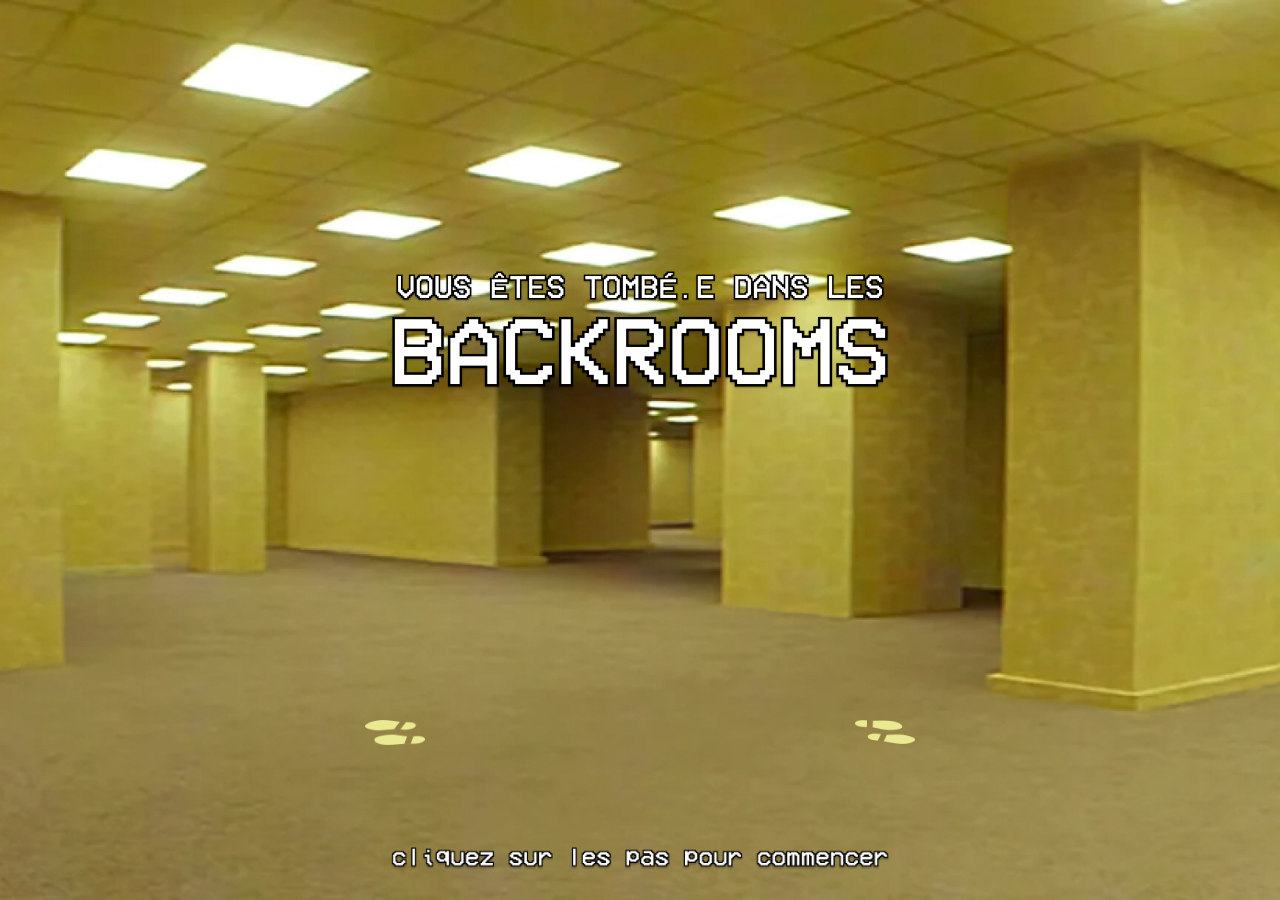
<file: index.html>
<!DOCTYPE html>
<html lang="fr">

<head>
    <meta charset="UTF-8">
    <meta name="viewport" content="width=device-width, initial-scale=1.0">
    <link rel="stylesheet" href="./style.css">
    <title>BACKROOMS - Home</title>
</head>

<body class="body_home">

    <nav class="nav_home">
        <div class="pas-container">
            <a href="backroom1.html"><img class="home_step_left" src="./icones/stepleft.png" alt="Traces de pas vers la gauche"/></a>
            <a href="backroom2.html"><img class="home_step_right" src="./icones/stepright.png" alt="Traces de pas vers la droite"/></a>
        </div>
    </nav>

    <div class="textes_home">
        <div class="home_title_wrapper">
            <img src="./images/titre_accueil.png" alt="Titre Vous êtes tombé.e dans les backrooms"/>
        </div>

        <div class="home_subtxt_wrapper">
            <img src="./images/cliquez_sur.png" alt="Sous-titre Cliquez sur les pas pour commencer"/>
        </div>
    </div>


</body>
</html>
</file>
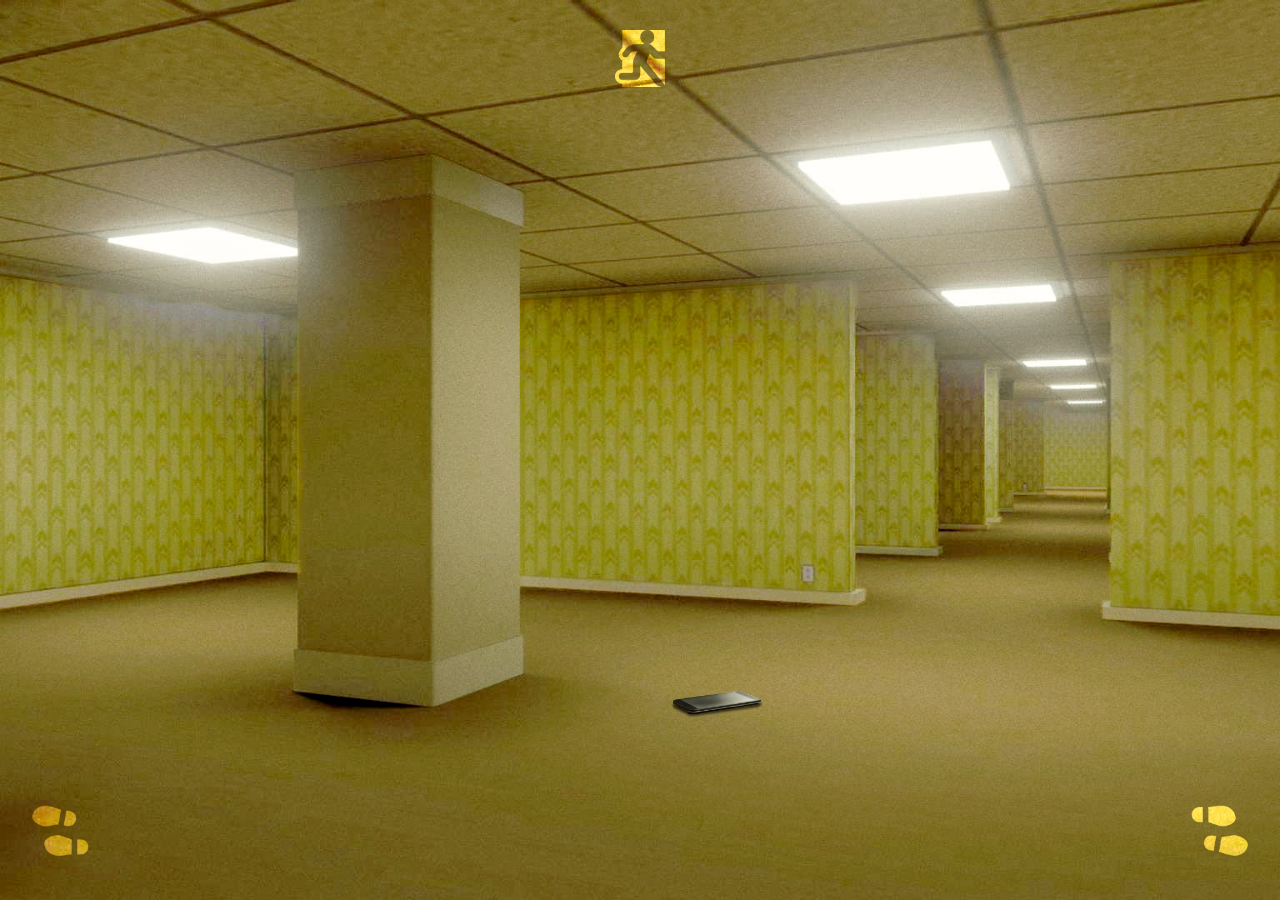
<file: backroom1.html>
<!DOCTYPE html>
<html lang="fr">
<head>
    <meta charset="UTF-8">
    <meta name="viewport" content="width=device-width, initial-scale=1.0">
    <link rel="stylesheet" href="./style.css">
    <title>BACKROOMS - Room 1</title>
</head>
<body class="body_room1">
    <nav class="navbar">
        <div class="surface_nav">
            <a href="surface.html"><img class="nav_up" src="./icones/door.png" alt="Porte menant vers le haut"/></a>
        </div>

        <div class="backroom_nav">
            <a href="backroom2.html"><img class="nav_step_left" src="./icones/step.png" alt="Traces de pas vers la gauche"/></a>
            <a href="backroom2.html"><img class="nav_step_right" src="./icones/step.png" alt="Traces de pas vers la droite"/></a>
        </div>
    </nav>

    <div class="phone_container item">
        <a href="#" class="phone" id="phoneLink"><img src="./images/phone.png" alt="Un téléphone rayé, posé au sol"></a>
    </div>

    <div id="phoneOverlay" class="overlay">
        <div class="overlay-content">
            <span id="closePhoneOverlay" class="close-btn close-overlay"><img src="./icones/back.png" alt="Bouton retour"></span>
            
            <div class="overlay-item-image">
                <img src="./images/phone_detail.png" alt="Un téléphone rayé">
            </div>

            <div class="overlay-text">
                <div class="overlay-text-container">
                    <h2>Un smartphone rayé</h2>
                    <p>La batterie est presque vide.<br><br>
                        Lorsque vous l’allumez,<br>pas de mot de passe.<br><br>
                        Vous tombez directement<br>sur une vidéo.
                    </p>
                    <button id="openVideoButton" class="video-btn">VOUS LANCEZ LA VIDÉO</button>
                </div>
            </div>
        </div>
    </div>

    <div id="asideOverlay">
        <button id="closeAsideOverlay" class="close-btn"><img src="./icones/back_white.png"></button>
        <div class="aside-content-container">
            <div class="aside-content">
                <a href="https://youtu.be/ZIFhglHn3W0?si=tGZBejUB8Y2C103r" target="_blank">
                    <div class="additional-resources tag-video">
                        <div class="resources-image-wrapper"><img src="./icones/video.png"></div>
                        <p>[Kane Pixels] Backrooms vidéo informative</p>
                    </div>
                </a>

                <a href="https://www.reddit.com/r/BackroomsTheory/comments/16a0o57/why_do_people_want_to_go_to_the_backrooms/?rdt=63003" target="_blank">
                    <div class="additional-resources tag-post">
                        <div class="resources-image-wrapper"><img src="./icones/post.png"></div>
                        <p>[Reddit] Pourquoi aller dans les Backrooms ?</p>
                    </div>
                </a>

                <a href="https://backrooms.fandom.com/wiki/Basics_of_the_Backrooms:_A_Guide" target="_blank">
                    <div class="additional-resources tag-website">
                        <div class="resources-image-wrapper"><img src="./icones/website.png"></div>
                        <p>[Wiki] Comment se rendre dans les Backrooms</p>
                    </div>
                </a>

                <a href="https://www.reddit.com/r/BackroomsTheory/comments/16a0o57/why_do_people_want_to_go_to_the_backrooms/?rdt=63003" target="_blank">
                    <div class="additional-resources tag-video">
                        <div class="resources-image-wrapper"><img src="./icones/video.png"></div>
                        <p>Kane Pixels - Backrooms vidéo informative</p>
                    </div>
                </a>
            </div>
        </div>
    </div>
    
    <div id="asideTab"><img src="./icones/arrow.png"></div>

    <div id="videoModal" class="video-overlay" style="display: none;">
        <span id="closeVideoModal" class="close-btn"><img src="./icones/back.png" alt="Bouton retour"></span>
        <div class="video-overlay-content">
            <video id="videoElement" controls>
                <source src="./videos/test.mp4" type="video/mp4">
                Your browser does not support the video tag.
            </video>
        </div>
    </div>

    <script src="script.js"></script>
</body>
</html>
</file>
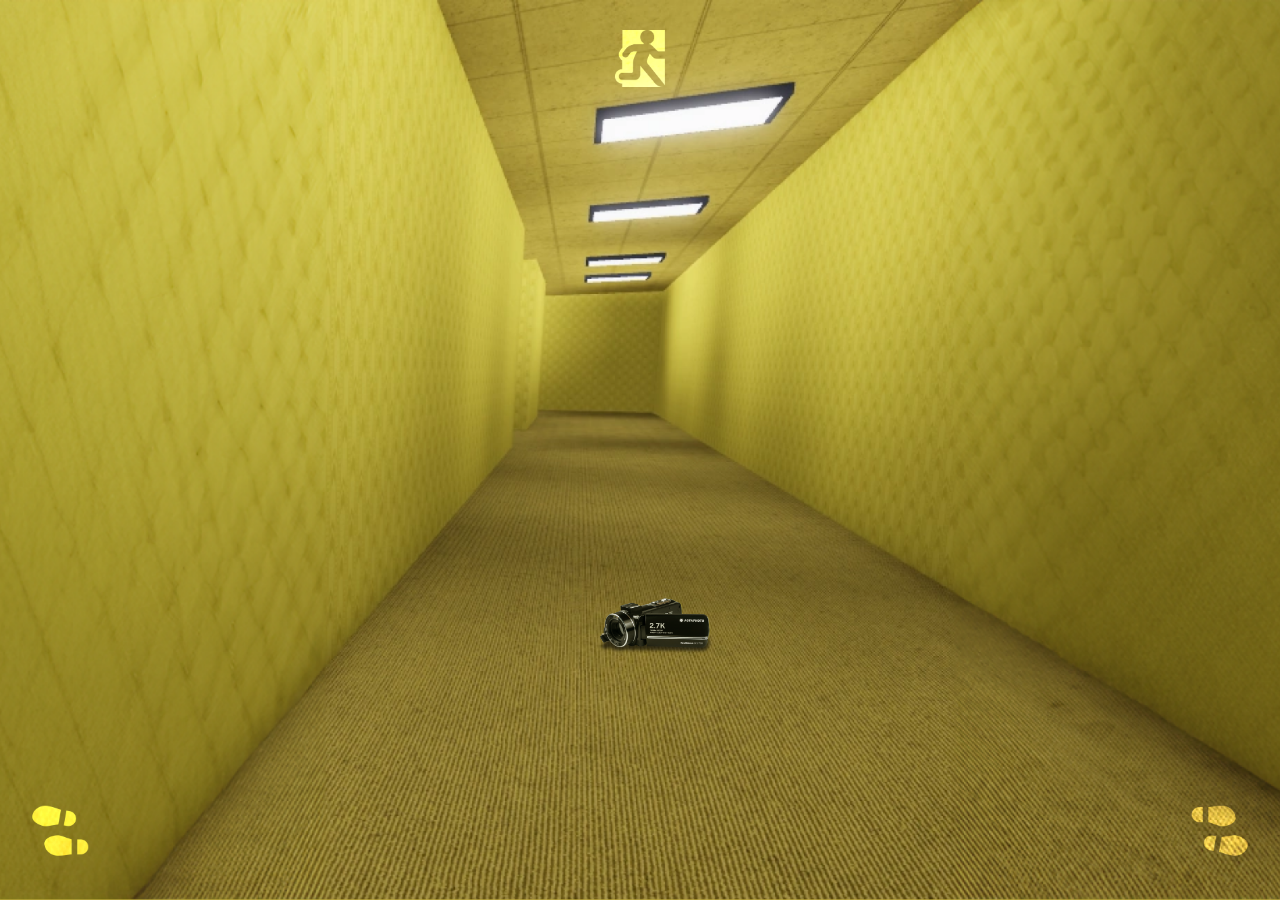
<file: backroom2.html>
<!DOCTYPE html>
<html lang="fr">
<head>
    <meta charset="UTF-8">
    <meta name="viewport" content="width=device-width, initial-scale=1.0">
    <link rel="stylesheet" href="./style.css">
    <title>BACKROOMS - Room 2</title>
</head>
<body class="body_room2">
    <nav class="navbar">
        <div class="surface_nav">
            <a href="surface.html"><img class="nav_up" src="./icones/door.png" alt="Porte menant vers le haut"/></a>
        </div>

        <div class="backroom_nav">
            <a href="backroom1.html"><img class="nav_step_left" src="./icones/step.png" alt="Traces de pas vers la gauche"/></a>
            <a href="backroom1.html"><img class="nav_step_right" src="./icones/step.png" alt="Traces de pas vers la droite"/></a>
        </div>
    </nav>

    <div class="camera_container item">
        <a href="#" class="camera" id="cameraLink"><img src="./images/camera.png" alt="Un camescope abîmé, posé au sol"></a>
    </div>

    <div id="cameraOverlay" class="overlay">
        <div class="overlay-content">
            <span id="closeCameraOverlay" class="close-btn close-overlay"><img src="./icones/back.png" alt="Bouton retour"></span>
            
            <div class="camera-detail overlay-item-image">
                <img src="./images/camera_detail.png" alt="Un téléphone rayé">
            </div>

            <div class="overlay-text">
                <div class="overlay-text-container">
                    <h2>Un vieux caméscope</h2>
                    <p>L’objectif est cassé, mais l’écran fonctionne encore.<br><br>
                        La carte SD est pleine.<br><br>
                        Vous tombez directement<br>sur une vidéo.
                    </p>
                    <button id="openVideoButton" class="video-btn">VOUS LANCEZ LA VIDÉO</button>
                </div>
            </div>
        </div>
    </div>

    <div id="asideOverlay">
        <button id="closeAsideOverlay" class="close-btn"><img src="./icones/back_white.png"></button>
        <div class="aside-content-container">
            <div class="aside-content">
                <a href="https://youtu.be/ZIFhglHn3W0?si=tGZBejUB8Y2C103r" target="_blank">
                    <div class="additional-resources tag-video">
                        <div class="resources-image-wrapper"><img src="./icones/video.png"></div>
                        <p>[Kane Pixels] Backrooms vidéo informative</p>
                    </div>
                </a>

                <a href="https://www.reddit.com/r/BackroomsTheory/comments/16a0o57/why_do_people_want_to_go_to_the_backrooms/?rdt=63003" target="_blank">
                    <div class="additional-resources tag-post">
                        <div class="resources-image-wrapper"><img src="./icones/post.png"></div>
                        <p>[Reddit] Pourquoi aller dans les Backrooms ?</p>
                    </div>
                </a>

                <a href="https://backrooms.fandom.com/wiki/Basics_of_the_Backrooms:_A_Guide" target="_blank">
                    <div class="additional-resources tag-website">
                        <div class="resources-image-wrapper"><img src="./icones/website.png"></div>
                        <p>[Wiki] Comment se rendre dans les Backrooms</p>
                    </div>
                </a>

                <a href="https://www.reddit.com/r/BackroomsTheory/comments/16a0o57/why_do_people_want_to_go_to_the_backrooms/?rdt=63003" target="_blank">
                    <div class="additional-resources tag-video">
                        <div class="resources-image-wrapper"><img src="./icones/video.png"></div>
                        <p>Kane Pixels - Backrooms vidéo informative</p>
                    </div>
                </a>
            </div>
        </div>
    </div>
    
    <div id="asideTab"><img src="./icones/arrow.png"></div>

    <div id="videoModal" class="video-overlay" style="display: none;">
        <span id="closeVideoModal" class="close-btn"><img src="./icones/back.png" alt="Bouton retour"></span>
        <div class="video-overlay-content">
            <video id="videoElement" controls>
                <source src="./videos/test.mp4" type="video/mp4">
                Your browser does not support the video tag.
            </video>
        </div>
    </div>

    <script src="script.js"></script>
</body>
</html>
</file>
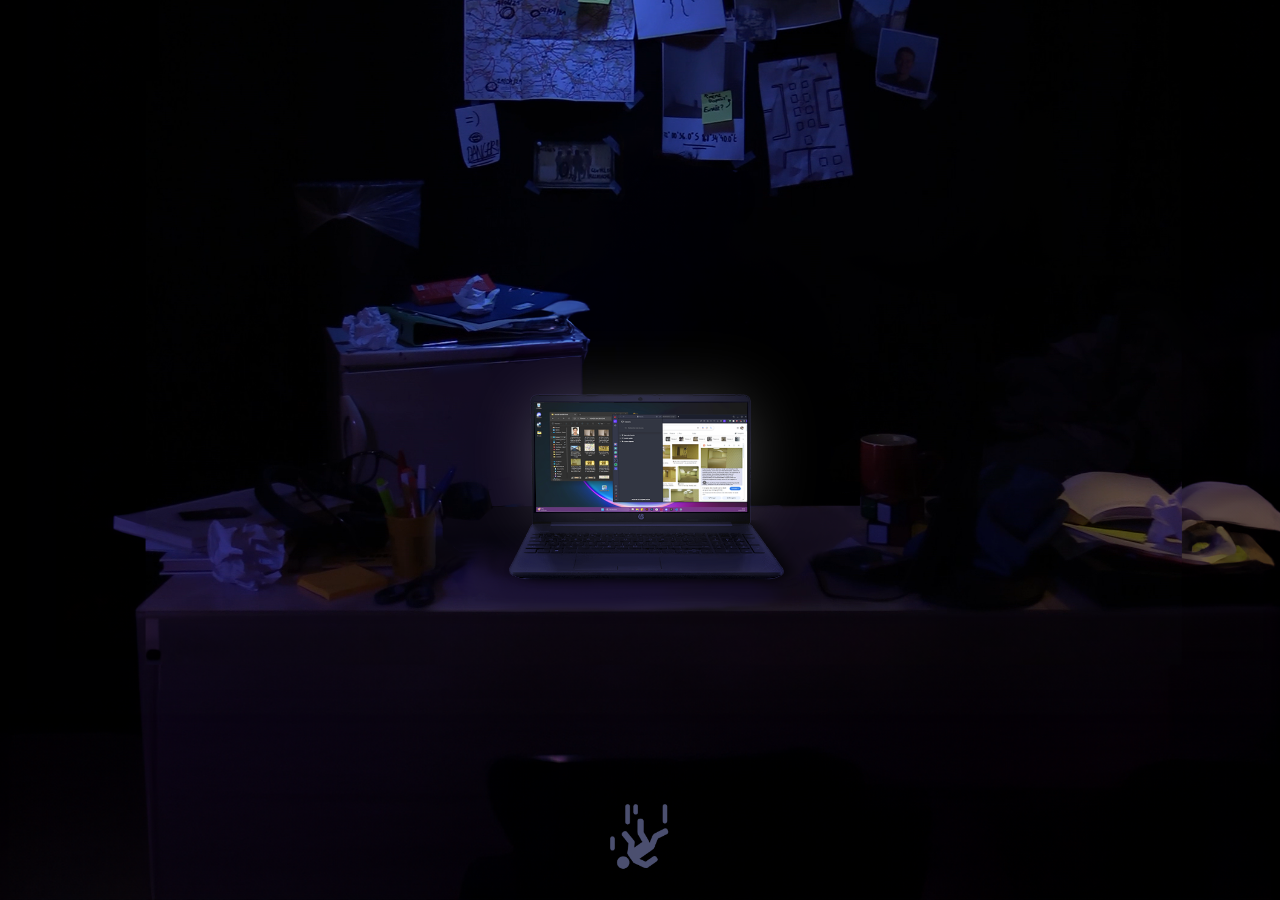
<file: surface.html>
<!DOCTYPE html>
<html lang="fr">
<head>
    <meta charset="UTF-8">
    <meta name="viewport" content="width=device-width, initial-scale=1.0">
    <link rel="stylesheet" href="./style.css">
    <title>BACKROOMS - Surface</title>
</head>
<body class="body_surface">
    <nav class="navbar_surface">
        <div class="surface_nav">
            <a href="javascript:history.back()"><img class="nav_down" src="./icones/fall.png" alt="Chute menant vers le bas"/></a>
        </div>
    </nav>

    <div class="pc_container item">
        <a href="#" class="pc" id="pcLink"><img src="./images/pc.png" alt="Un pc allumé sur un bureau"></a>
    </div>

    <div id="pcOverlay" class="overlay">
        <div class="overlay-content">
            <span id="closePcOverlay" class="close-btn close-overlay"><img src="./icones/back.png" alt="Bouton retour"></span>
            
            <div class="pc-detail overlay-item-image">
                <img src="./images/pc_detail.png" alt="Un pc portable">
            </div>

            <div class="overlay-text">
                <div class="overlay-text-container">
                    <h2>Un ordinateur portable</h2>
                    <p>Le PC n'a pas été verrouillé.<br><br>
                        Des tas d'onglets Google sont restés ouverts.<br><br>
                        En fouillant un peu, vous tombez sur un fichier .mp4
                    </p>
                    <button id="openVideoButton" class="video-btn">VOUS OUVREZ LE FICHIER</button>
                </div>
            </div>
        </div>
    </div>

    <div id="asideOverlay">
        <button id="closeAsideOverlay" class="close-btn"><img src="./icones/back_white.png"></button>
        <div class="aside-content-container">
            <div class="aside-content">
                <a href="https://youtu.be/ZIFhglHn3W0?si=tGZBejUB8Y2C103r" target="_blank">
                    <div class="additional-resources tag-video">
                        <div class="resources-image-wrapper"><img src="./icones/video.png"></div>
                        <p>[Kane Pixels] Backrooms vidéo informative</p>
                    </div>
                </a>

                <a href="https://www.reddit.com/r/BackroomsTheory/comments/16a0o57/why_do_people_want_to_go_to_the_backrooms/?rdt=63003" target="_blank">
                    <div class="additional-resources tag-post">
                        <div class="resources-image-wrapper"><img src="./icones/post.png"></div>
                        <p>[Reddit] Pourquoi aller dans les Backrooms ?</p>
                    </div>
                </a>

                <a href="https://backrooms.fandom.com/wiki/Basics_of_the_Backrooms:_A_Guide" target="_blank">
                    <div class="additional-resources tag-website">
                        <div class="resources-image-wrapper"><img src="./icones/website.png"></div>
                        <p>[Wiki] Comment se rendre dans les Backrooms</p>
                    </div>
                </a>

                <a href="https://www.reddit.com/r/BackroomsTheory/comments/16a0o57/why_do_people_want_to_go_to_the_backrooms/?rdt=63003" target="_blank">
                    <div class="additional-resources tag-video">
                        <div class="resources-image-wrapper"><img src="./icones/video.png"></div>
                        <p>Kane Pixels - Backrooms vidéo informative</p>
                    </div>
                </a>
            </div>
        </div>
    </div>
    
    <div id="asideTab"><img src="./icones/arrow.png"></div>

    <div id="videoModal" class="video-overlay" style="display: none;">
        <span id="closeVideoModal" class="close-btn"><img src="./icones/back.png" alt="Bouton retour"></span>
        <div class="video-overlay-content">
            <video id="videoElement" controls>
                <source src="./videos/test.mp4" type="video/mp4">
                Your browser does not support the video tag.
            </video>
        </div>
    </div>

    <script src="script.js"></script>
</body>
</html>
</file>
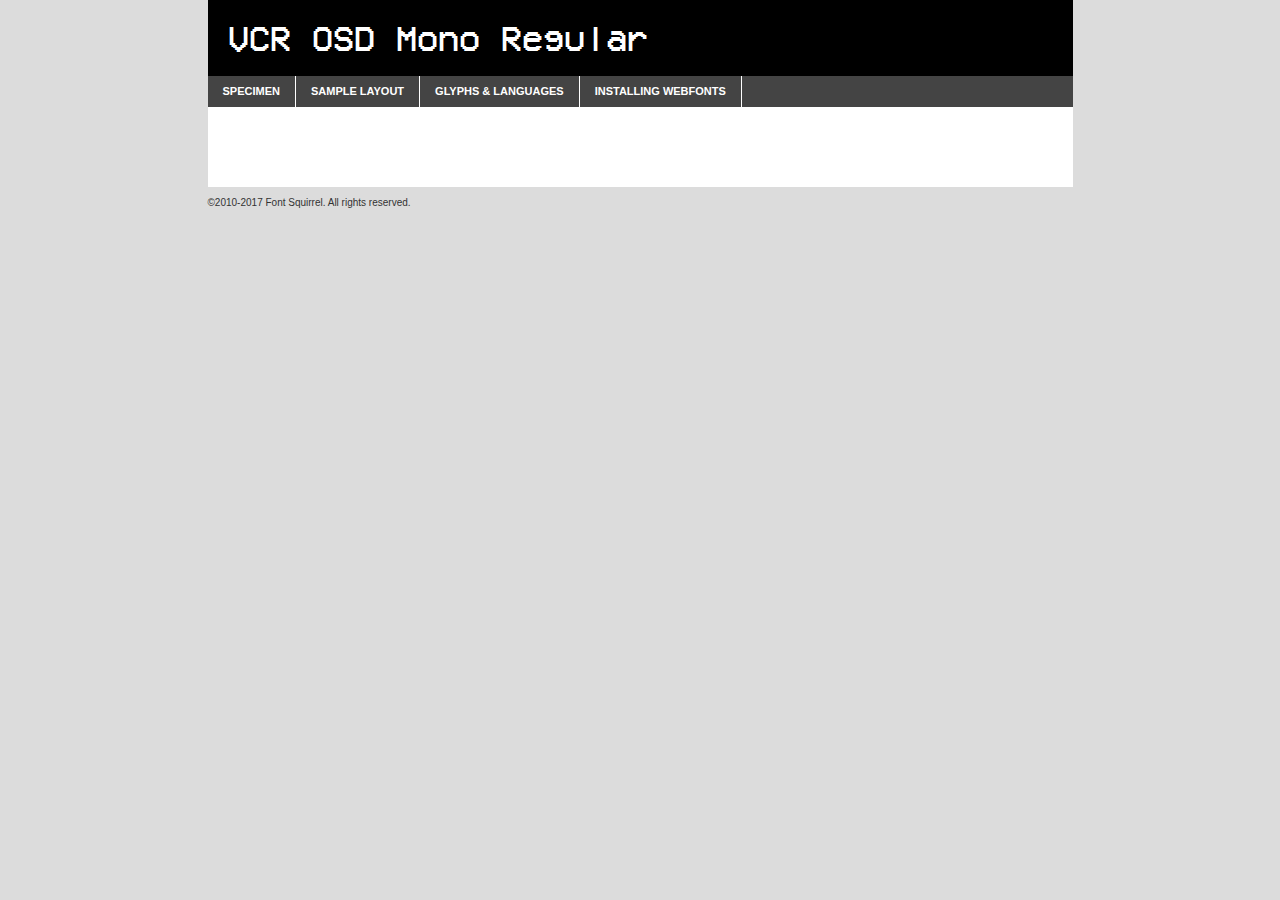
<file: typos/vcr_osd_mono_1.001-demo.html>
<!DOCTYPE html PUBLIC "-//W3C//DTD XHTML 1.0 Transitional//EN"
        "http://www.w3.org/TR/xhtml1/DTD/xhtml1-transitional.dtd">

<html xmlns="http://www.w3.org/1999/xhtml" xml:lang="en" lang="en">
<head>
    <meta http-equiv="Content-Type" content="text/html; charset=utf-8"/>
    <script src="http://ajax.googleapis.com/ajax/libs/jquery/1.7.2/jquery.min.js" type="text/javascript" charset="utf-8"></script>
    <script type="text/javascript">
		(function($) {
			$.fn.easyTabs = function(option) {
				var param = jQuery.extend({ fadeSpeed: 'fast', defaultContent: 1, activeClass: 'active' }, option);
				$(this).each(function() {
					var thisId = '#' + this.id;
					if ( param.defaultContent == '' )
					{
						param.defaultContent = 1;
					}
					if ( typeof param.defaultContent == 'number' )
					{
						var defaultTab = $(thisId + ' .tabs li:eq(' + (param.defaultContent - 1) + ') a').attr('href').substr(1);
					}
					else
					{
						var defaultTab = param.defaultContent;
					}
					$(thisId + ' .tabs li a').each(function() {
						var tabToHide = $(this).attr('href').substr(1);
						$('#' + tabToHide).addClass('easytabs-tab-content');
					});
					hideAll();
					changeContent(defaultTab);

					function hideAll() {$(thisId + ' .easytabs-tab-content').hide();}

					function changeContent(tabId)
					{
						hideAll();
						$(thisId + ' .tabs li').removeClass(param.activeClass);
						$(thisId + ' .tabs li a[href=#' + tabId + ']').closest('li').addClass(param.activeClass);
						if ( param.fadeSpeed != 'none' )
						{
							$(thisId + ' #' + tabId).fadeIn(param.fadeSpeed);
						}
						else
						{
							$(thisId + ' #' + tabId).show();
						}
					}

					$(thisId + ' .tabs li').click(function() {
						var tabId = $(this).find('a').attr('href').substr(1);
						changeContent(tabId);
						return false;
					});
				});
			}
		})(jQuery);
    </script>
    <link rel="stylesheet" href="specimen_files/specimen_stylesheet.css" type="text/css" charset="utf-8"/>
    <link rel="stylesheet" href="stylesheet.css" type="text/css" charset="utf-8"/>

    <style type="text/css">
        		body {
			font-family: 'vcr_osd_monoregular';
        		}

            </style>

    <title>VCR OSD Mono Regular Specimen</title>


    <script type="text/javascript" charset="utf-8">
		$(document).ready(function() {
			$('#container').easyTabs({ defaultContent: 1 });
		});
    </script>
</head>

<body>
<div id="container">
    <div id="header">
		VCR OSD Mono Regular    </div>
    <ul class="tabs">
        <li><a href="#specimen">Specimen</a></li>
        <li><a href="#layout">Sample Layout</a></li>
		        <li><a href="#glyphs">Glyphs &amp; Languages</a></li>
        <li><a href="#installing">Installing Webfonts</a></li>

    </ul>

    <div id="main_content">


        <div id="specimen">

            <div class="section">
                <div class="grid12 firstcol">
                    <div class="huge">AaBb</div>
                </div>
            </div>

            <div class="section">
                <div class="glyph_range">A&#x200B;B&#x200b;C&#x200b;D&#x200b;E&#x200b;F&#x200b;G&#x200b;H&#x200b;I&#x200b;J&#x200b;K&#x200b;L&#x200b;M&#x200b;N&#x200b;O&#x200b;P&#x200b;Q&#x200b;R&#x200b;S&#x200b;T&#x200b;U&#x200b;V&#x200b;W&#x200b;X&#x200b;Y&#x200b;Z&#x200b;a&#x200b;b&#x200b;c&#x200b;d&#x200b;e&#x200b;f&#x200b;g&#x200b;h&#x200b;i&#x200b;j&#x200b;k&#x200b;l&#x200b;m&#x200b;n&#x200b;o&#x200b;p&#x200b;q&#x200b;r&#x200b;s&#x200b;t&#x200b;u&#x200b;v&#x200b;w&#x200b;x&#x200b;y&#x200b;z&#x200b;1&#x200b;2&#x200b;3&#x200b;4&#x200b;5&#x200b;6&#x200b;7&#x200b;8&#x200b;9&#x200b;0&#x200b;&amp;&#x200b;.&#x200b;,&#x200b;?&#x200b;!&#x200b;&#64;&#x200b;(&#x200b;)&#x200b;#&#x200b;$&#x200b;%&#x200b;*&#x200b;+&#x200b;-&#x200b;=&#x200b;:&#x200b;;</div>
            </div>
            <div class="section">
                <div class="grid12 firstcol">
                    <table class="sample_table">
                        <tr>
                            <td>10</td>
                            <td class="size10">abcdefghijklmnopqrstuvwxyzABCDEFGHIJKLMNOPQRSTUVWXYZ0123456789abcdefghijklmnopqrstuvwxyzABCDEFGHIJKLMNOPQRSTUVWXYZ0123456789abcdefghijklmnopqrstuvwxyzABCDEFGHIJKLMNOPQRSTUVWXYZ</td>
                        </tr>
                        <tr>
                            <td>11</td>
                            <td class="size11">abcdefghijklmnopqrstuvwxyzABCDEFGHIJKLMNOPQRSTUVWXYZ0123456789abcdefghijklmnopqrstuvwxyzABCDEFGHIJKLMNOPQRSTUVWXYZ0123456789abcdefghijklmnopqrstuvwxyzABCDEFGHIJKLMNOPQRSTUVWXYZ</td>
                        </tr>
                        <tr>
                            <td>12</td>
                            <td class="size12">abcdefghijklmnopqrstuvwxyzABCDEFGHIJKLMNOPQRSTUVWXYZ0123456789abcdefghijklmnopqrstuvwxyzABCDEFGHIJKLMNOPQRSTUVWXYZ0123456789abcdefghijklmnopqrstuvwxyzABCDEFGHIJKLMNOPQRSTUVWXYZ</td>
                        </tr>
                        <tr>
                            <td>13</td>
                            <td class="size13">abcdefghijklmnopqrstuvwxyzABCDEFGHIJKLMNOPQRSTUVWXYZ0123456789abcdefghijklmnopqrstuvwxyzABCDEFGHIJKLMNOPQRSTUVWXYZ0123456789abcdefghijklmnopqrstuvwxyzABCDEFGHIJKLMNOPQRSTUVWXYZ</td>
                        </tr>
                        <tr>
                            <td>14</td>
                            <td class="size14">abcdefghijklmnopqrstuvwxyzABCDEFGHIJKLMNOPQRSTUVWXYZ0123456789abcdefghijklmnopqrstuvwxyzABCDEFGHIJKLMNOPQRSTUVWXYZ0123456789abcdefghijklmnopqrstuvwxyzABCDEFGHIJKLMNOPQRSTUVWXYZ</td>
                        </tr>
                        <tr>
                            <td>16</td>
                            <td class="size16">abcdefghijklmnopqrstuvwxyzABCDEFGHIJKLMNOPQRSTUVWXYZ0123456789abcdefghijklmnopqrstuvwxyzABCDEFGHIJKLMNOPQRSTUVWXYZ</td>
                        </tr>
                        <tr>
                            <td>18</td>
                            <td class="size18">abcdefghijklmnopqrstuvwxyzABCDEFGHIJKLMNOPQRSTUVWXYZ0123456789abcdefghijklmnopqrstuvwxyzABCDEFGHIJKLMNOPQRSTUVWXYZ</td>
                        </tr>
                        <tr>
                            <td>20</td>
                            <td class="size20">abcdefghijklmnopqrstuvwxyzABCDEFGHIJKLMNOPQRSTUVWXYZ0123456789abcdefghijklmnopqrstuvwxyzABCDEFGHIJKLMNOPQRSTUVWXYZ</td>
                        </tr>
                        <tr>
                            <td>24</td>
                            <td class="size24">abcdefghijklmnopqrstuvwxyzABCDEFGHIJKLMNOPQRSTUVWXYZ0123456789abcdefghijklmnopqrstuvwxyzABCDEFGHIJKLMNOPQRSTUVWXYZ</td>
                        </tr>
                        <tr>
                            <td>30</td>
                            <td class="size30">abcdefghijklmnopqrstuvwxyzABCDEFGHIJKLMNOPQRSTUVWXYZ0123456789abcdefghijklmnopqrstuvwxyzABCDEFGHIJKLMNOPQRSTUVWXYZ</td>
                        </tr>
                        <tr>
                            <td>36</td>
                            <td class="size36">abcdefghijklmnopqrstuvwxyzABCDEFGHIJKLMNOPQRSTUVWXYZ0123456789abcdefghijklmnopqrstuvwxyzABCDEFGHIJKLMNOPQRSTUVWXYZ</td>
                        </tr>
                        <tr>
                            <td>48</td>
                            <td class="size48">abcdefghijklmnopqrstuvwxyzABCDEFGHIJKLMNOPQRSTUVWXYZ0123456789abcdefghijklmnopqrstuvwxyzABCDEFGHIJKLMNOPQRSTUVWXYZ</td>
                        </tr>
                        <tr>
                            <td>60</td>
                            <td class="size60">abcdefghijklmnopqrstuvwxyzABCDEFGHIJKLMNOPQRSTUVWXYZ0123456789abcdefghijklmnopqrstuvwxyzABCDEFGHIJKLMNOPQRSTUVWXYZ</td>
                        </tr>
                        <tr>
                            <td>72</td>
                            <td class="size72">abcdefghijklmnopqrstuvwxyzABCDEFGHIJKLMNOPQRSTUVWXYZ0123456789abcdefghijklmnopqrstuvwxyzABCDEFGHIJKLMNOPQRSTUVWXYZ</td>
                        </tr>
                        <tr>
                            <td>90</td>
                            <td class="size90">abcdefghijklmnopqrstuvwxyzABCDEFGHIJKLMNOPQRSTUVWXYZ0123456789abcdefghijklmnopqrstuvwxyzABCDEFGHIJKLMNOPQRSTUVWXYZ</td>
                        </tr>
                    </table>

                </div>

            </div>


            <div class="section" id="bodycomparison">


                <div id="xheight">
                    <div class="fontbody">&#x25FC;&#x25FC;&#x25FC;&#x25FC;&#x25FC;&#x25FC;&#x25FC;&#x25FC;&#x25FC;&#x25FC;&#x25FC;&#x25FC;&#x25FC;&#x25FC;&#x25FC;&#x25FC;&#x25FC;&#x25FC;&#x25FC;&#x25FC;&#x25FC;&#x25FC;&#x25FC;&#x25FC;&#x25FC;&#x25FC;&#x25FC;&#x25FC;&#x25FC;&#x25FC;&#x25FC;&#x25FC;&#x25FC;&#x25FC;&#x25FC;&#x25FC;&#x25FC;&#x25FC;&#x25FC;&#x25FC;&#x25FC;&#x25FC;&#x25FC;&#x25FC;&#x25FC;&#x25FC;&#x25FC;&#x25FC;&#x25FC;&#x25FC;&#x25FC;&#x25FC;&#x25FC;&#x25FC;&#x25FC;&#x25FC;&#x25FC;&#x25FC;&#x25FC;&#x25FC;&#x25FC;&#x25FC;&#x25FC;&#x25FC;&#x25FC;&#x25FC;&#x25FC;&#x25FC;&#x25FC;&#x25FC;&#x25FC;&#x25FC;&#x25FC;&#x25FC;&#x25FC;&#x25FC;&#x25FC;&#x25FC;&#x25FC;&#x25FC;&#x25FC;&#x25FC;&#x25FC;&#x25FC;&#x25FC;&#x25FC;&#x25FC;&#x25FC;&#x25FC;&#x25FC;&#x25FC;&#x25FC;&#x25FC;&#x25FC;&#x25FC;&#x25FC;&#x25FC;&#x25FC;&#x25FC;body</div>
                    <div class="arialbody">body</div>
                    <div class="verdanabody">body</div>
                    <div class="georgiabody">body</div>
                </div>
                <div class="fontbody" style="z-index:1">
                    body<span>VCR OSD Mono Regular</span>
                </div>
                <div class="arialbody" style="z-index:1">
                    body<span>Arial</span>
                </div>
                <div class="verdanabody" style="z-index:1">
                    body<span>Verdana</span>
                </div>
                <div class="georgiabody" style="z-index:1">
                    body<span>Georgia</span>
                </div>


            </div>


            <div class="section psample psample_row1" id="">

                <div class="grid2 firstcol">
                    <p class="size10"><span>10.</span>Aenean lacinia bibendum nulla sed consectetur. Fusce dapibus, tellus ac cursus commodo, tortor mauris condimentum nibh, ut fermentum massa justo sit amet risus. Nullam id dolor id nibh ultricies vehicula ut id elit. Cum sociis natoque penatibus et magnis dis parturient montes, nascetur ridiculus mus. Nulla vitae elit libero, a pharetra augue.</p>

                </div>
                <div class="grid3">
                    <p class="size11"><span>11.</span>Aenean lacinia bibendum nulla sed consectetur. Fusce dapibus, tellus ac cursus commodo, tortor mauris condimentum nibh, ut fermentum massa justo sit amet risus. Nullam id dolor id nibh ultricies vehicula ut id elit. Cum sociis natoque penatibus et magnis dis parturient montes, nascetur ridiculus mus. Nulla vitae elit libero, a pharetra augue.</p>

                </div>
                <div class="grid3">
                    <p class="size12"><span>12.</span>Aenean lacinia bibendum nulla sed consectetur. Fusce dapibus, tellus ac cursus commodo, tortor mauris condimentum nibh, ut fermentum massa justo sit amet risus. Nullam id dolor id nibh ultricies vehicula ut id elit. Cum sociis natoque penatibus et magnis dis parturient montes, nascetur ridiculus mus. Nulla vitae elit libero, a pharetra augue.</p>

                </div>
                <div class="grid4">
                    <p class="size13"><span>13.</span>Aenean lacinia bibendum nulla sed consectetur. Fusce dapibus, tellus ac cursus commodo, tortor mauris condimentum nibh, ut fermentum massa justo sit amet risus. Nullam id dolor id nibh ultricies vehicula ut id elit. Cum sociis natoque penatibus et magnis dis parturient montes, nascetur ridiculus mus. Nulla vitae elit libero, a pharetra augue.</p>

                </div>
                <div class="white_blend"></div>

            </div>
            <div class="section psample psample_row2" id="">
                <div class="grid3 firstcol">
                    <p class="size14"><span>14.</span>Aenean lacinia bibendum nulla sed consectetur. Fusce dapibus, tellus ac cursus commodo, tortor mauris condimentum nibh, ut fermentum massa justo sit amet risus. Nullam id dolor id nibh ultricies vehicula ut id elit. Cum sociis natoque penatibus et magnis dis parturient montes, nascetur ridiculus mus. Nulla vitae elit libero, a pharetra augue.</p>

                </div>
                <div class="grid4">
                    <p class="size16"><span>16.</span>Aenean lacinia bibendum nulla sed consectetur. Fusce dapibus, tellus ac cursus commodo, tortor mauris condimentum nibh, ut fermentum massa justo sit amet risus. Nullam id dolor id nibh ultricies vehicula ut id elit. Cum sociis natoque penatibus et magnis dis parturient montes, nascetur ridiculus mus. Nulla vitae elit libero, a pharetra augue.</p>

                </div>
                <div class="grid5">
                    <p class="size18"><span>18.</span>Aenean lacinia bibendum nulla sed consectetur. Fusce dapibus, tellus ac cursus commodo, tortor mauris condimentum nibh, ut fermentum massa justo sit amet risus. Nullam id dolor id nibh ultricies vehicula ut id elit. Cum sociis natoque penatibus et magnis dis parturient montes, nascetur ridiculus mus. Nulla vitae elit libero, a pharetra augue.</p>

                </div>

                <div class="white_blend"></div>

            </div>

            <div class="section psample psample_row3" id="">
                <div class="grid5 firstcol">
                    <p class="size20"><span>20.</span>Aenean lacinia bibendum nulla sed consectetur. Fusce dapibus, tellus ac cursus commodo, tortor mauris condimentum nibh, ut fermentum massa justo sit amet risus. Nullam id dolor id nibh ultricies vehicula ut id elit. Cum sociis natoque penatibus et magnis dis parturient montes, nascetur ridiculus mus. Nulla vitae elit libero, a pharetra augue.</p>
                </div>
                <div class="grid7">
                    <p class="size24"><span>24.</span>Aenean lacinia bibendum nulla sed consectetur. Fusce dapibus, tellus ac cursus commodo, tortor mauris condimentum nibh, ut fermentum massa justo sit amet risus. Nullam id dolor id nibh ultricies vehicula ut id elit. Cum sociis natoque penatibus et magnis dis parturient montes, nascetur ridiculus mus. Nulla vitae elit libero, a pharetra augue.</p>
                </div>

                <div class="white_blend"></div>

            </div>

            <div class="section psample psample_row4" id="">
                <div class="grid12 firstcol">
                    <p class="size30"><span>30.</span>Aenean lacinia bibendum nulla sed consectetur. Fusce dapibus, tellus ac cursus commodo, tortor mauris condimentum nibh, ut fermentum massa justo sit amet risus. Nullam id dolor id nibh ultricies vehicula ut id elit. Cum sociis natoque penatibus et magnis dis parturient montes, nascetur ridiculus mus. Nulla vitae elit libero, a pharetra augue.</p>
                </div>
                <div class="white_blend"></div>

            </div>


            <div class="section psample psample_row1 fullreverse">
                <div class="grid2 firstcol">
                    <p class="size10"><span>10.</span>Aenean lacinia bibendum nulla sed consectetur. Fusce dapibus, tellus ac cursus commodo, tortor mauris condimentum nibh, ut fermentum massa justo sit amet risus. Nullam id dolor id nibh ultricies vehicula ut id elit. Cum sociis natoque penatibus et magnis dis parturient montes, nascetur ridiculus mus. Nulla vitae elit libero, a pharetra augue.</p>

                </div>
                <div class="grid3">
                    <p class="size11"><span>11.</span>Aenean lacinia bibendum nulla sed consectetur. Fusce dapibus, tellus ac cursus commodo, tortor mauris condimentum nibh, ut fermentum massa justo sit amet risus. Nullam id dolor id nibh ultricies vehicula ut id elit. Cum sociis natoque penatibus et magnis dis parturient montes, nascetur ridiculus mus. Nulla vitae elit libero, a pharetra augue.</p>

                </div>
                <div class="grid3">
                    <p class="size12"><span>12.</span>Aenean lacinia bibendum nulla sed consectetur. Fusce dapibus, tellus ac cursus commodo, tortor mauris condimentum nibh, ut fermentum massa justo sit amet risus. Nullam id dolor id nibh ultricies vehicula ut id elit. Cum sociis natoque penatibus et magnis dis parturient montes, nascetur ridiculus mus. Nulla vitae elit libero, a pharetra augue.</p>

                </div>
                <div class="grid4">
                    <p class="size13"><span>13.</span>Aenean lacinia bibendum nulla sed consectetur. Fusce dapibus, tellus ac cursus commodo, tortor mauris condimentum nibh, ut fermentum massa justo sit amet risus. Nullam id dolor id nibh ultricies vehicula ut id elit. Cum sociis natoque penatibus et magnis dis parturient montes, nascetur ridiculus mus. Nulla vitae elit libero, a pharetra augue.</p>

                </div>
                <div class="black_blend"></div>

            </div>

            <div class="section psample psample_row2 fullreverse">
                <div class="grid3 firstcol">
                    <p class="size14"><span>14.</span>Aenean lacinia bibendum nulla sed consectetur. Fusce dapibus, tellus ac cursus commodo, tortor mauris condimentum nibh, ut fermentum massa justo sit amet risus. Nullam id dolor id nibh ultricies vehicula ut id elit. Cum sociis natoque penatibus et magnis dis parturient montes, nascetur ridiculus mus. Nulla vitae elit libero, a pharetra augue.</p>

                </div>
                <div class="grid4">
                    <p class="size16"><span>16.</span>Aenean lacinia bibendum nulla sed consectetur. Fusce dapibus, tellus ac cursus commodo, tortor mauris condimentum nibh, ut fermentum massa justo sit amet risus. Nullam id dolor id nibh ultricies vehicula ut id elit. Cum sociis natoque penatibus et magnis dis parturient montes, nascetur ridiculus mus. Nulla vitae elit libero, a pharetra augue.</p>

                </div>
                <div class="grid5">
                    <p class="size18"><span>18.</span>Aenean lacinia bibendum nulla sed consectetur. Fusce dapibus, tellus ac cursus commodo, tortor mauris condimentum nibh, ut fermentum massa justo sit amet risus. Nullam id dolor id nibh ultricies vehicula ut id elit. Cum sociis natoque penatibus et magnis dis parturient montes, nascetur ridiculus mus. Nulla vitae elit libero, a pharetra augue.</p>

                </div>
                <div class="black_blend"></div>

            </div>

            <div class="section psample fullreverse psample_row3" id="">
                <div class="grid5 firstcol">
                    <p class="size20"><span>20.</span>Aenean lacinia bibendum nulla sed consectetur. Fusce dapibus, tellus ac cursus commodo, tortor mauris condimentum nibh, ut fermentum massa justo sit amet risus. Nullam id dolor id nibh ultricies vehicula ut id elit. Cum sociis natoque penatibus et magnis dis parturient montes, nascetur ridiculus mus. Nulla vitae elit libero, a pharetra augue.</p>
                </div>
                <div class="grid7">
                    <p class="size24"><span>24.</span>Aenean lacinia bibendum nulla sed consectetur. Fusce dapibus, tellus ac cursus commodo, tortor mauris condimentum nibh, ut fermentum massa justo sit amet risus. Nullam id dolor id nibh ultricies vehicula ut id elit. Cum sociis natoque penatibus et magnis dis parturient montes, nascetur ridiculus mus. Nulla vitae elit libero, a pharetra augue.</p>
                </div>

                <div class="black_blend"></div>

            </div>

            <div class="section psample fullreverse psample_row4" id="" style="border-bottom: 20px #000 solid;">
                <div class="grid12 firstcol">
                    <p class="size30"><span>30.</span>Aenean lacinia bibendum nulla sed consectetur. Fusce dapibus, tellus ac cursus commodo, tortor mauris condimentum nibh, ut fermentum massa justo sit amet risus. Nullam id dolor id nibh ultricies vehicula ut id elit. Cum sociis natoque penatibus et magnis dis parturient montes, nascetur ridiculus mus. Nulla vitae elit libero, a pharetra augue.</p>
                </div>
                <div class="black_blend"></div>

            </div>


        </div>

        <div id="layout">

            <div class="section">

                <div class="grid12 firstcol">
                    <h1>Lorem Ipsum Dolor</h1>
                    <h2>Etiam porta sem malesuada magna mollis euismod</h2>

                    <p class="byline">By <a href="#link">Aenean Lacinia</a></p>
                </div>
            </div>
            <div class="section">
                <div class="grid8 firstcol">
                    <p class="large">Donec sed odio dui. Morbi leo risus, porta ac consectetur ac, vestibulum at eros. Fusce dapibus, tellus ac cursus commodo, tortor mauris condimentum nibh, ut fermentum massa justo sit amet risus. </p>


                    <h3>Pellentesque ornare sem</h3>

                    <p>Maecenas sed diam eget risus varius blandit sit amet non magna. Maecenas faucibus mollis interdum. Donec ullamcorper nulla non metus auctor fringilla. Nullam id dolor id nibh ultricies vehicula ut id elit. Nullam id dolor id nibh ultricies vehicula ut id elit. </p>

                    <p>Aenean eu leo quam. Pellentesque ornare sem lacinia quam venenatis vestibulum. Lorem ipsum dolor sit amet, consectetur adipiscing elit. Cum sociis natoque penatibus et magnis dis parturient montes, nascetur ridiculus mus. </p>

                    <p>Nulla vitae elit libero, a pharetra augue. Praesent commodo cursus magna, vel scelerisque nisl consectetur et. Aenean lacinia bibendum nulla sed consectetur. </p>

                    <p>Nullam quis risus eget urna mollis ornare vel eu leo. Nullam quis risus eget urna mollis ornare vel eu leo. Maecenas sed diam eget risus varius blandit sit amet non magna. Donec ullamcorper nulla non metus auctor fringilla. </p>

                    <h3>Cras mattis consectetur</h3>

                    <p>Aenean eu leo quam. Pellentesque ornare sem lacinia quam venenatis vestibulum. Aenean lacinia bibendum nulla sed consectetur. Integer posuere erat a ante venenatis dapibus posuere velit aliquet. Cras mattis consectetur purus sit amet fermentum. </p>

                    <p>Nullam id dolor id nibh ultricies vehicula ut id elit. Nullam quis risus eget urna mollis ornare vel eu leo. Cras mattis consectetur purus sit amet fermentum.</p>
                </div>

                <div class="grid4 sidebar">

                    <div class="box reverse">
                        <p class="last">Nullam quis risus eget urna mollis ornare vel eu leo. Donec ullamcorper nulla non metus auctor fringilla. Cras mattis consectetur purus sit amet fermentum. Sed posuere consectetur est at lobortis. Lorem ipsum dolor sit amet, consectetur adipiscing elit. </p>
                    </div>

                    <p class="caption">Maecenas sed diam eget risus varius.</p>

                    <p>Vestibulum id ligula porta felis euismod semper. Integer posuere erat a ante venenatis dapibus posuere velit aliquet. Vestibulum id ligula porta felis euismod semper. Sed posuere consectetur est at lobortis. Maecenas sed diam eget risus varius blandit sit amet non magna. Fusce dapibus, tellus ac cursus commodo, tortor mauris condimentum nibh, ut fermentum massa justo sit amet risus. </p>


                    <p>Duis mollis, est non commodo luctus, nisi erat porttitor ligula, eget lacinia odio sem nec elit. Aenean lacinia bibendum nulla sed consectetur. Vivamus sagittis lacus vel augue laoreet rutrum faucibus dolor auctor. Aenean lacinia bibendum nulla sed consectetur. Nullam quis risus eget urna mollis ornare vel eu leo. </p>

                    <p>Praesent commodo cursus magna, vel scelerisque nisl consectetur et. Donec ullamcorper nulla non metus auctor fringilla. Maecenas faucibus mollis interdum. Fusce dapibus, tellus ac cursus commodo, tortor mauris condimentum nibh, ut fermentum massa justo sit amet risus. </p>

                </div>
            </div>

        </div>


		

        <div id="glyphs">
            <div class="section">
                <div class="grid12 firstcol">

                    <h1>Language Support</h1>
                    <p>The subset of VCR OSD Mono Regular in this kit supports the following languages:<br/>

						Albanian, Basque, Breton, Chamorro, Danish, English, Faroese, Finnish, Frisian, Galician, German, Icelandic, Italian, Malagasy, Norwegian, Portuguese, Spanish, Alsatian, Aragonese, Arapaho, Arrernte, Asturian, Aymara, Bislama, Cebuano, Corsican, Fijian, French_creole, Genoese, Gilbertese, Greenlandic, Haitian_creole, Hiligaynon, Hmong, Hopi, Ibanag, Iloko_ilokano, Indonesian, Interglossa_glosa, Interlingua, Irish_gaelic, Jerriais, Lojban, Lombard, Luxembourgeois, Manx, Mohawk, Norfolk_pitcairnese, Occitan, Oromo, Pangasinan, Papiamento, Piedmontese, Potawatomi, Rhaeto-romance, Romansh, Rotokas, Sami_lule, Sardinian, Scots_gaelic, Seychelles_creole, Shona, Sicilian, Somali, Southern_ndebele, Swahili, Swati_swazi, Tagalog_filipino_pilipino, Tetum, Tok_pisin, Uyghur_latinized, Volapuk, Walloon, Warlpiri, Xhosa, Yapese, Zulu, Latinbasic, Ubasic, Demo                    </p>
                    <h1>Glyph Chart</h1>
                    <p>The subset of VCR OSD Mono Regular in this kit includes all the glyphs listed below. Unicode entities are included above each glyph to help you insert individual characters into your layout.</p>
                    <div id="glyph_chart">

																				                                <div><p>&amp;#29;</p>&#29;</div>
																				                                <div><p>&amp;#13;</p>&#13;</div>
																				                                <div><p>&amp;#29;</p>&#29;</div>
																				                                <div><p>&amp;#32;</p>&#32;</div>
																				                                <div><p>&amp;#33;</p>&#33;</div>
																				                                <div><p>&amp;#34;</p>&#34;</div>
																				                                <div><p>&amp;#35;</p>&#35;</div>
																				                                <div><p>&amp;#36;</p>&#36;</div>
																				                                <div><p>&amp;#37;</p>&#37;</div>
																				                                <div><p>&amp;#38;</p>&#38;</div>
																				                                <div><p>&amp;#39;</p>&#39;</div>
																				                                <div><p>&amp;#40;</p>&#40;</div>
																				                                <div><p>&amp;#41;</p>&#41;</div>
																				                                <div><p>&amp;#42;</p>&#42;</div>
																				                                <div><p>&amp;#43;</p>&#43;</div>
																				                                <div><p>&amp;#44;</p>&#44;</div>
																				                                <div><p>&amp;#45;</p>&#45;</div>
																				                                <div><p>&amp;#46;</p>&#46;</div>
																				                                <div><p>&amp;#47;</p>&#47;</div>
																				                                <div><p>&amp;#48;</p>&#48;</div>
																				                                <div><p>&amp;#49;</p>&#49;</div>
																				                                <div><p>&amp;#50;</p>&#50;</div>
																				                                <div><p>&amp;#51;</p>&#51;</div>
																				                                <div><p>&amp;#52;</p>&#52;</div>
																				                                <div><p>&amp;#53;</p>&#53;</div>
																				                                <div><p>&amp;#54;</p>&#54;</div>
																				                                <div><p>&amp;#55;</p>&#55;</div>
																				                                <div><p>&amp;#56;</p>&#56;</div>
																				                                <div><p>&amp;#57;</p>&#57;</div>
																				                                <div><p>&amp;#58;</p>&#58;</div>
																				                                <div><p>&amp;#59;</p>&#59;</div>
																				                                <div><p>&amp;#60;</p>&#60;</div>
																				                                <div><p>&amp;#61;</p>&#61;</div>
																				                                <div><p>&amp;#62;</p>&#62;</div>
																				                                <div><p>&amp;#63;</p>&#63;</div>
																				                                <div><p>&amp;#64;</p>&#64;</div>
																				                                <div><p>&amp;#65;</p>&#65;</div>
																				                                <div><p>&amp;#66;</p>&#66;</div>
																				                                <div><p>&amp;#67;</p>&#67;</div>
																				                                <div><p>&amp;#68;</p>&#68;</div>
																				                                <div><p>&amp;#69;</p>&#69;</div>
																				                                <div><p>&amp;#70;</p>&#70;</div>
																				                                <div><p>&amp;#71;</p>&#71;</div>
																				                                <div><p>&amp;#72;</p>&#72;</div>
																				                                <div><p>&amp;#73;</p>&#73;</div>
																				                                <div><p>&amp;#74;</p>&#74;</div>
																				                                <div><p>&amp;#75;</p>&#75;</div>
																				                                <div><p>&amp;#76;</p>&#76;</div>
																				                                <div><p>&amp;#77;</p>&#77;</div>
																				                                <div><p>&amp;#78;</p>&#78;</div>
																				                                <div><p>&amp;#79;</p>&#79;</div>
																				                                <div><p>&amp;#80;</p>&#80;</div>
																				                                <div><p>&amp;#81;</p>&#81;</div>
																				                                <div><p>&amp;#82;</p>&#82;</div>
																				                                <div><p>&amp;#83;</p>&#83;</div>
																				                                <div><p>&amp;#84;</p>&#84;</div>
																				                                <div><p>&amp;#85;</p>&#85;</div>
																				                                <div><p>&amp;#86;</p>&#86;</div>
																				                                <div><p>&amp;#87;</p>&#87;</div>
																				                                <div><p>&amp;#88;</p>&#88;</div>
																				                                <div><p>&amp;#89;</p>&#89;</div>
																				                                <div><p>&amp;#90;</p>&#90;</div>
																				                                <div><p>&amp;#91;</p>&#91;</div>
																				                                <div><p>&amp;#92;</p>&#92;</div>
																				                                <div><p>&amp;#93;</p>&#93;</div>
																				                                <div><p>&amp;#94;</p>&#94;</div>
																				                                <div><p>&amp;#95;</p>&#95;</div>
																				                                <div><p>&amp;#96;</p>&#96;</div>
																				                                <div><p>&amp;#97;</p>&#97;</div>
																				                                <div><p>&amp;#98;</p>&#98;</div>
																				                                <div><p>&amp;#99;</p>&#99;</div>
																				                                <div><p>&amp;#100;</p>&#100;</div>
																				                                <div><p>&amp;#101;</p>&#101;</div>
																				                                <div><p>&amp;#102;</p>&#102;</div>
																				                                <div><p>&amp;#103;</p>&#103;</div>
																				                                <div><p>&amp;#104;</p>&#104;</div>
																				                                <div><p>&amp;#105;</p>&#105;</div>
																				                                <div><p>&amp;#106;</p>&#106;</div>
																				                                <div><p>&amp;#107;</p>&#107;</div>
																				                                <div><p>&amp;#108;</p>&#108;</div>
																				                                <div><p>&amp;#109;</p>&#109;</div>
																				                                <div><p>&amp;#110;</p>&#110;</div>
																				                                <div><p>&amp;#111;</p>&#111;</div>
																				                                <div><p>&amp;#112;</p>&#112;</div>
																				                                <div><p>&amp;#113;</p>&#113;</div>
																				                                <div><p>&amp;#114;</p>&#114;</div>
																				                                <div><p>&amp;#115;</p>&#115;</div>
																				                                <div><p>&amp;#116;</p>&#116;</div>
																				                                <div><p>&amp;#117;</p>&#117;</div>
																				                                <div><p>&amp;#118;</p>&#118;</div>
																				                                <div><p>&amp;#119;</p>&#119;</div>
																				                                <div><p>&amp;#120;</p>&#120;</div>
																				                                <div><p>&amp;#121;</p>&#121;</div>
																				                                <div><p>&amp;#122;</p>&#122;</div>
																				                                <div><p>&amp;#123;</p>&#123;</div>
																				                                <div><p>&amp;#124;</p>&#124;</div>
																				                                <div><p>&amp;#125;</p>&#125;</div>
																				                                <div><p>&amp;#126;</p>&#126;</div>
																				                                <div><p>&amp;#160;</p>&#160;</div>
																				                                <div><p>&amp;#161;</p>&#161;</div>
																				                                <div><p>&amp;#162;</p>&#162;</div>
																				                                <div><p>&amp;#163;</p>&#163;</div>
																				                                <div><p>&amp;#165;</p>&#165;</div>
																				                                <div><p>&amp;#166;</p>&#166;</div>
																				                                <div><p>&amp;#168;</p>&#168;</div>
																				                                <div><p>&amp;#169;</p>&#169;</div>
																				                                <div><p>&amp;#170;</p>&#170;</div>
																				                                <div><p>&amp;#171;</p>&#171;</div>
																				                                <div><p>&amp;#173;</p>&#173;</div>
																				                                <div><p>&amp;#174;</p>&#174;</div>
																				                                <div><p>&amp;#176;</p>&#176;</div>
																				                                <div><p>&amp;#178;</p>&#178;</div>
																				                                <div><p>&amp;#179;</p>&#179;</div>
																				                                <div><p>&amp;#180;</p>&#180;</div>
																				                                <div><p>&amp;#185;</p>&#185;</div>
																				                                <div><p>&amp;#186;</p>&#186;</div>
																				                                <div><p>&amp;#187;</p>&#187;</div>
																				                                <div><p>&amp;#188;</p>&#188;</div>
																				                                <div><p>&amp;#189;</p>&#189;</div>
																				                                <div><p>&amp;#190;</p>&#190;</div>
																				                                <div><p>&amp;#191;</p>&#191;</div>
																				                                <div><p>&amp;#192;</p>&#192;</div>
																				                                <div><p>&amp;#193;</p>&#193;</div>
																				                                <div><p>&amp;#194;</p>&#194;</div>
																				                                <div><p>&amp;#195;</p>&#195;</div>
																				                                <div><p>&amp;#196;</p>&#196;</div>
																				                                <div><p>&amp;#197;</p>&#197;</div>
																				                                <div><p>&amp;#198;</p>&#198;</div>
																				                                <div><p>&amp;#199;</p>&#199;</div>
																				                                <div><p>&amp;#200;</p>&#200;</div>
																				                                <div><p>&amp;#201;</p>&#201;</div>
																				                                <div><p>&amp;#202;</p>&#202;</div>
																				                                <div><p>&amp;#203;</p>&#203;</div>
																				                                <div><p>&amp;#204;</p>&#204;</div>
																				                                <div><p>&amp;#205;</p>&#205;</div>
																				                                <div><p>&amp;#206;</p>&#206;</div>
																				                                <div><p>&amp;#207;</p>&#207;</div>
																				                                <div><p>&amp;#208;</p>&#208;</div>
																				                                <div><p>&amp;#209;</p>&#209;</div>
																				                                <div><p>&amp;#210;</p>&#210;</div>
																				                                <div><p>&amp;#211;</p>&#211;</div>
																				                                <div><p>&amp;#212;</p>&#212;</div>
																				                                <div><p>&amp;#213;</p>&#213;</div>
																				                                <div><p>&amp;#214;</p>&#214;</div>
																				                                <div><p>&amp;#216;</p>&#216;</div>
																				                                <div><p>&amp;#217;</p>&#217;</div>
																				                                <div><p>&amp;#218;</p>&#218;</div>
																				                                <div><p>&amp;#219;</p>&#219;</div>
																				                                <div><p>&amp;#220;</p>&#220;</div>
																				                                <div><p>&amp;#221;</p>&#221;</div>
																				                                <div><p>&amp;#222;</p>&#222;</div>
																				                                <div><p>&amp;#223;</p>&#223;</div>
																				                                <div><p>&amp;#224;</p>&#224;</div>
																				                                <div><p>&amp;#225;</p>&#225;</div>
																				                                <div><p>&amp;#226;</p>&#226;</div>
																				                                <div><p>&amp;#227;</p>&#227;</div>
																				                                <div><p>&amp;#228;</p>&#228;</div>
																				                                <div><p>&amp;#229;</p>&#229;</div>
																				                                <div><p>&amp;#230;</p>&#230;</div>
																				                                <div><p>&amp;#231;</p>&#231;</div>
																				                                <div><p>&amp;#232;</p>&#232;</div>
																				                                <div><p>&amp;#233;</p>&#233;</div>
																				                                <div><p>&amp;#234;</p>&#234;</div>
																				                                <div><p>&amp;#235;</p>&#235;</div>
																				                                <div><p>&amp;#236;</p>&#236;</div>
																				                                <div><p>&amp;#237;</p>&#237;</div>
																				                                <div><p>&amp;#238;</p>&#238;</div>
																				                                <div><p>&amp;#239;</p>&#239;</div>
																				                                <div><p>&amp;#240;</p>&#240;</div>
																				                                <div><p>&amp;#241;</p>&#241;</div>
																				                                <div><p>&amp;#242;</p>&#242;</div>
																				                                <div><p>&amp;#243;</p>&#243;</div>
																				                                <div><p>&amp;#244;</p>&#244;</div>
																				                                <div><p>&amp;#245;</p>&#245;</div>
																				                                <div><p>&amp;#246;</p>&#246;</div>
																				                                <div><p>&amp;#248;</p>&#248;</div>
																				                                <div><p>&amp;#249;</p>&#249;</div>
																				                                <div><p>&amp;#250;</p>&#250;</div>
																				                                <div><p>&amp;#251;</p>&#251;</div>
																				                                <div><p>&amp;#252;</p>&#252;</div>
																				                                <div><p>&amp;#253;</p>&#253;</div>
																				                                <div><p>&amp;#254;</p>&#254;</div>
																				                                <div><p>&amp;#255;</p>&#255;</div>
																				                                <div><p>&amp;#8192;</p>&#8192;</div>
																				                                <div><p>&amp;#8193;</p>&#8193;</div>
																				                                <div><p>&amp;#8194;</p>&#8194;</div>
																				                                <div><p>&amp;#8195;</p>&#8195;</div>
																				                                <div><p>&amp;#8196;</p>&#8196;</div>
																				                                <div><p>&amp;#8197;</p>&#8197;</div>
																				                                <div><p>&amp;#8198;</p>&#8198;</div>
																				                                <div><p>&amp;#8199;</p>&#8199;</div>
																				                                <div><p>&amp;#8200;</p>&#8200;</div>
																				                                <div><p>&amp;#8201;</p>&#8201;</div>
																				                                <div><p>&amp;#8202;</p>&#8202;</div>
																				                                <div><p>&amp;#8208;</p>&#8208;</div>
																				                                <div><p>&amp;#8209;</p>&#8209;</div>
																				                                <div><p>&amp;#8210;</p>&#8210;</div>
																				                                <div><p>&amp;#8211;</p>&#8211;</div>
																				                                <div><p>&amp;#8212;</p>&#8212;</div>
																				                                <div><p>&amp;#8216;</p>&#8216;</div>
																				                                <div><p>&amp;#8217;</p>&#8217;</div>
																				                                <div><p>&amp;#8220;</p>&#8220;</div>
																				                                <div><p>&amp;#8221;</p>&#8221;</div>
																				                                <div><p>&amp;#8226;</p>&#8226;</div>
																				                                <div><p>&amp;#8230;</p>&#8230;</div>
																				                                <div><p>&amp;#8239;</p>&#8239;</div>
																				                                <div><p>&amp;#8249;</p>&#8249;</div>
																				                                <div><p>&amp;#8250;</p>&#8250;</div>
																				                                <div><p>&amp;#8287;</p>&#8287;</div>
																				                                <div><p>&amp;#8364;</p>&#8364;</div>
																				                                <div><p>&amp;#8482;</p>&#8482;</div>
																				                                <div><p>&amp;#9724;</p>&#9724;</div>
																																													                    </div>
                </div>


            </div>
        </div>


        <div id="specs">

        </div>

        <div id="installing">
            <div class="section">
                <div class="grid7 firstcol">
                    <h1>Installing Webfonts</h1>

                    <p>Webfonts are supported by all major browser platforms but not all in the same way. There are currently four different font formats that must be included in order to target all browsers. This includes TTF, WOFF, EOT and SVG.</p>

                    <h2>1. Upload your webfonts</h2>
                    <p>You must upload your webfont kit to your website. They should be in or near the same directory as your CSS files.</p>

                    <h2>2. Include the webfont stylesheet</h2>
                    <p>A special CSS @font-face declaration helps the various browsers select the appropriate font it needs without causing you a bunch of headaches. Learn more about this syntax by reading the <a href="https://www.fontspring.com/blog/further-hardening-of-the-bulletproof-syntax">Fontspring blog post</a> about it. The code for it is as follows:</p>


                    <code>
                        @font-face{
                        font-family: 'MyWebFont';
                        src: url('WebFont.eot');
                        src: url('WebFont.eot?#iefix') format('embedded-opentype'),
                        url('WebFont.woff') format('woff'),
                        url('WebFont.ttf') format('truetype'),
                        url('WebFont.svg#webfont') format('svg');
                        }
                    </code>

                    <p>We've already gone ahead and generated the code for you. All you have to do is link to the stylesheet in your HTML, like this:</p>
                    <code>&lt;link rel=&quot;stylesheet&quot; href=&quot;stylesheet.css&quot; type=&quot;text/css&quot; charset=&quot;utf-8&quot; /&gt;</code>

                    <h2>3. Modify your own stylesheet</h2>
                    <p>To take advantage of your new fonts, you must tell your stylesheet to use them. Look at the original @font-face declaration above and find the property called "font-family." The name linked there will be what you use to reference the font. Prepend that webfont name to the font stack in the "font-family" property, inside the selector you want to change. For example:</p>
                    <code>p { font-family: 'WebFont', Arial, sans-serif; }</code>

                    <h2>4. Test</h2>
                    <p>Getting webfonts to work cross-browser <em>can</em> be tricky. Use the information in the sidebar to help you if you find that fonts aren't loading in a particular browser.</p>
                </div>

                <div class="grid5 sidebar">
                    <div class="box">
                        <h2>Troubleshooting<br/>Font-Face Problems</h2>
                        <p>Having trouble getting your webfonts to load in your new website? Here are some tips to sort out what might be the problem.</p>

                        <h3>Fonts not showing in any browser</h3>

                        <p>This sounds like you need to work on the plumbing. You either did not upload the fonts to the correct directory, or you did not link the fonts properly in the CSS. If you've confirmed that all this is correct and you still have a problem, take a look at your .htaccess file and see if requests are getting intercepted.</p>

                        <h3>Fonts not loading in iPhone or iPad</h3>

                        <p>The most common problem here is that you are serving the fonts from an IIS server. IIS refuses to serve files that have unknown MIME types. If that is the case, you must set the MIME type for SVG to "image/svg+xml" in the server settings. Follow these instructions from Microsoft if you need help.</p>

                        <h3>Fonts not loading in Firefox</h3>

                        <p>The primary reason for this failure? You are still using a version Firefox older than 3.5. So upgrade already! If that isn't it, then you are very likely serving fonts from a different domain. Firefox requires that all font assets be served from the same domain. Lastly it is possible that you need to add WOFF to your list of MIME types (if you are serving via IIS.)</p>

                        <h3>Fonts not loading in IE</h3>

                        <p>Are you looking at Internet Explorer on an actual Windows machine or are you cheating by using a service like Adobe BrowserLab? Many of these screenshot services do not render @font-face for IE. Best to test it on a real machine.</p>

                        <h3>Fonts not loading in IE9</h3>

                        <p>IE9, like Firefox, requires that fonts be served from the same domain as the website. Make sure that is the case.</p>
                    </div>
                </div>
            </div>

        </div>

    </div>
    <div id="footer">
        <p>&copy;2010-2017 Font Squirrel. All rights reserved.</p>
    </div>
</div>
</body>
</html>
</file>
<file: style.css>
@font-face {
    font-family: 'vcr_osd';
    src: url('./typos/vcr_osd_mono_1.001-webfont.woff2') format('woff2'),
         url('vcr_osd_mono_1.001-webfont.woff') format('woff');
    font-weight: lighter;
    font-style: normal;
}



body {
    font-family: 'vcr_osd', sans-serif;
    color: white;
    -webkit-font-smoothing: antialiased;
    -moz-osx-font-smoothing: grayscale;
    margin: 0;
    width : 100%;
    height: 100vh;
    background-size: cover; 
    background-position: center; 
    background-repeat: no-repeat;
}

.body_home {
    background-image: url('./images/bg_home.png');
}

.body_room1 {
    background-image: url('./images/bg_room1.png');
    background-color: #bba83f;
}

.body_room2 {
    background-image: url('./images/bg_room2.png');
    background-color: #bba83f;
}

.body_surface {
    background-image: url('./images/bg_surface.png');
    background-color: #070412;
}

button {
    background-color: none;
    background: none;
    border: none;
}

h2 {
    font-weight: normal;
}

a {
    color: white;
    text-decoration: none;
}

a:visited {
    color: white;
}

/*PAGE ACCUEIL*/

.textes_home {
    display: flex;
    flex-direction: column;
    justify-content: space-between;
    width: 100%;
    height: 100vh;
}

.home_title_wrapper {
    margin-left: auto;
    margin-right: auto;
    padding-top: 30vh;
    width : 500px;
}

.home_title_wrapper img {
    width: 100%;
}

.home_subtxt_wrapper {
    margin-left: auto;
    margin-right: auto;
    padding-bottom: 30px;
    width : 500px;
}

.home_subtxt_wrapper img {
    width: 100%;
}

.nav_home{
    width: 100%;
    position: absolute;
}

.pas-container {
    width: 55%;
    max-width: 550px;
    margin-top: 80vh;
    margin-left: auto;
    margin-right: auto;  
    display: flex;
    justify-content: space-between;
}

.pas-container img{
    width: 60px;
    height: auto;
}

.pas-container > * {
    transition: transform 0.3s ease-in-out;
  }
  
  .pas-container > *:hover {
    transform: scale(1.2);
  }




/*NAVIGATION PAGES*/

.navbar {
    position: absolute;
    width: 100%;
    height: 92vh;
    display: flex;
    flex-direction: column;
    justify-content: space-between;
    padding-top: 30px;
}

.navbar_surface {
    position: absolute;
    width: 100%;
    height: calc(100vh - 30px);
    display: flex;
    flex-direction: column-reverse;
}

.backroom_nav{
    display: flex;
    justify-content: space-between;
    padding-left: 35px;
    padding-right: 35px;
}

.surface_nav{
   display: flex;
   justify-content: center;
}

.surface_nav img {
    width: 50px;
    height: auto;
    mix-blend-mode: overlay;
}

.surface_nav .nav_down {
    width: 60px;
    opacity: 60%;
    mix-blend-mode: hard-light;
}

.backroom_nav img {
    width: 50px;
    height: auto;
    mix-blend-mode: overlay;
}

.nav_up {
    transition: 0.3s ease-in-out;
}

.nav_up:hover {
    animation: translateDoorUp 0.6s infinite alternate;
}

@keyframes translateDoorUp {
    0% {
        transform: translateY(0);
    }
    100% {
        transform: translateY(-10px);
    }
}

.nav_step_left {
    rotate: -90deg;
}

.nav_step_right {
    rotate: 90deg;
}

.nav_step_left, .nav_step_right {
    transition: 0.3s ease;
    display: inline-block;
}

.nav_step_left:hover {
    animation: translateSteps 0.6s infinite alternate;
}

.nav_step_right:hover {
    animation: translateSteps 0.6s infinite alternate;
}

@keyframes translateSteps {
    0% {
        transform: translateY(0);
    }
    100% {
        transform: translateY(-10px);
    }
}

.nav_down {
    transition: 0.3s ease-in-out;
}

.nav_down:hover {
    animation: translateFallDown 0.6s infinite alternate;
}

@keyframes translateFallDown {
    0% {
        transform: translateY(0);
    }
    100% {
        transform: translateY(10px);
    }
}




/*OVERLAY*/

.overlay {
    display: none; /* Hidden by default */
    position: fixed; /* Sit on top of everything else */
    z-index: 1; /* Ensure it is above other content */
    left: 0;
    top: 0;
    width: 100%;
    height: 100%;
    background-color: rgba(0, 0, 0, 0.4); /* Dark background with some transparency */
    backdrop-filter: blur(10px);
}

.overlay-content {
    display: flex;
    align-items: stretch;
    width: 100%;
    height: 100vh
}

.close-btn {
    position: absolute;
    top: 20px;
    left: 20px;
    cursor: pointer;
    transition: 0.3s ease-in-out;
}

.close-btn:hover {
    transform: scale(0.8);
}

.close-btn img {
    width: 30px;
    height: auto;
}

.overlay-item-image {
    width: 55%;
    display: flex;
    align-items: center;
    justify-content: center;
}

.overlay-item-image img {
    width: 70%;
    height: auto;
    max-width: 270px;
}

.overlay-text {
    display: flex;
    align-items: center;
    justify-content: center;
    width: 45%;
    min-width: 300px;
    background-color: rgba(0, 0, 0, 0.329);

}

.overlay-text p{
    text-align: center;
    font-size: 1.15rem;
}

.overlay-text h2{
    text-align: center;
    font-size: 1.75rem;
}

.overlay-text-container {
    display: flex;
    flex-direction: column;
    align-items: center;
    gap: 30px;
    width: 80%;
    max-width: 500px;
}

.video-btn {
    position: relative;
    font-family: 'vcr_osd', sans-serif;
    color: white;
    margin-top: 15px;
    padding: 10px 20px;
    font-size: 16px;
    background-color: transparent;
    border: 2px solid white;
    cursor: pointer;
    overflow: hidden;
    transition: color 0.3s ease;
    z-index: 1; /* Ensure text stays on top */
}

.video-btn::before {
    content: '';
    position: absolute;
    top: 0;
    left: 0;
    width: 100%;
    height: 100%;
    background-color: white; /* Make sure the background is solid white */
    transform: scaleY(0);
    transform-origin: top;
    transition: transform 0.3s ease;
    z-index: -1; /* Keep background behind text */
}

.video-btn:hover::before {
    transform: scaleY(1);
    transform-origin: bottom;
}

.video-btn:hover {
    color: #222; /* Change text color on hover */
}


/*OVERLAY VIDEO*/

.video-overlay {
    display: none; /* Hidden by default */
    position: fixed;
    top: 0;
    left: 0;
    width: 100%;
    height: 100%;
    background-color: rgba(0, 0, 0, 0.4); /* Dark background with some transparency */
    backdrop-filter: blur(10px);
    display: flex; /* Flexbox to center the content */
    justify-content: center;
    align-items: center;
    z-index: 1000; /* Ensure it's on top */
}

.video-overlay-content {
    background-color: rgba(0, 0, 0, 0.4);
    width: 100%;
    height: 100vh;
    position: relative;
    display: flex;
    justify-content: center;
    align-items: center;
}

.video-overlay video {
    width: 100%;
    height: 100vh;
}

.video-overlay .close-btn {
    z-index: 999;
    position: absolute;
    cursor: pointer;
}




/*OVERLAY BACKROOM 1 (TEST)
.phone_container {
    position: absolute;
    bottom: 20vh;
    left: 50%; 
    transform: translateX(-50%) translateX(80px);
    width: max-content;
}*/




/*ASIDE OVERLAY*/

#asideTab img.pulse {
    animation: pulse-animation 0.65s infinite alternate;
    transform-origin: center;
}

@keyframes pulse-animation {
    0% {
        transform: scale(1);
        opacity: 0.7;
    }
    100% {
        transform: scale(1.5);
        opacity: 1;
    }
}

#asideOverlay {
    position: fixed;
    top: 0;
    right: -100%; /* Start off-screen on the right */
    width: 100%;
    height: 100vh;
    background-color: rgba(0, 0, 0, 0.75); /* Dark semi-transparent background */
    color: white;
    transition: right 0.3s ease-in-out;
    display: none; /* Hidden by default */
    z-index: 1050;
    backdrop-filter: blur(10px);
}

#asideTab {
    display: none; /* Hidden by default */
    position: fixed;
    width: fit-content;
    right: 0;
    top: 50%;
    transform: translateY(-50%);
    background: rgba(0, 0, 0, 0.15);
    color: white;
    padding: 50px 10px 50px 10px;
    cursor: pointer;
    font-size: 16px;
    font-weight: bold;
    border: 2.5px solid rgba(255, 255, 255, 0.15);
    border-right: 0px;
    border-radius: 5px 0 0 5px;
    z-index: 1100;
    transition: right 0.3s ease-in-out, background 0.3s ease-in, opacity 0.3s ease-in;
}

#asideTab img {
    width: 11px;
    height: auto;
    opacity: 0.15;
}

#asideTab:hover {
    background: rgba(0, 0, 0, 0.7);
    border: 2.5px solid rgba(255, 255, 255, 0.7);
    border-right: 0px;

}

#asideTab:hover img{
    opacity: 0.7;
}

#asideTab.video-ended {
    background: rgba(0, 0, 0, 0.7);
    border: 2.5px solid rgba(255, 255, 255, 0.7);
    border-right: 0px;
}

#asideTab.video-ended img{
    opacity: 0.7;
}

#asideTab.video-ended:hover {
    background: rgba(0, 0, 0, 1);
    border: 2.5px solid rgba(255, 255, 255, 1);
    border-right: 0px;
}

#asideTab.video-ended:hover img {
    opacity: 1;
}


/* Fully open the aside overlay */
#asideOverlay.overlay-open {
    right: 0; /* Fully visible */
}

/* Move tab completely off-screen when fully open */
#asideOverlay.overlay-open + #asideTab {
    right: 100%;
}

#closeAsideOverlay img {
    width: 30px;
    opacity: 0.5;
    height: auto;
}

/* Content inside the aside overlay */
.aside-content-container {
    width: 90%;
    max-width: 850px;
    height: 100vh;
    margin: auto;
    display: flex;
    justify-content: center;
    align-items: center;
}

.aside-content {
    /*display: grid;
    grid-template-columns: repeat(2, 1fr);
    grid-template-rows: repeat(auto, 1fr);
    grid-column-gap: 40px;
    grid-row-gap: 40px;*/
    display: flex;
    flex-wrap: wrap;
    justify-content: center;
    align-items: center;
    gap: 20px;
}

.additional-resources {
    position: relative;
    display: flex;
    justify-content: flex-start;
    align-items: center;
    gap: 20px;
    max-width: 330px;
    height: 70px;
    padding: 10px 20px;
    border: solid 3px white;
    background-color: transparent;
    cursor: pointer;
    overflow: hidden;
    transition: color 0.3s ease;
    z-index: 1; /* Ensure text stays on top */
}

.additional-resources::before {
    content: '';
    position: absolute;
    top: 0;
    left: 0;
    width: 100%;
    height: 100%;
    background-color: white; /* Make sure the background is solid white */
    transform: scaleY(0);
    transform-origin: top;
    transition: transform 0.3s ease;
    z-index: -1; /* Keep background behind text */
}

.additional-resources:hover::before {
    transform: scaleY(1);
    transform-origin: bottom;
}

.additional-resources:hover {
    color: #222; /* Change text color on hover */
}

.additional-resources:hover .resources-image-wrapper img{
    filter: invert(1);
}

.tag-video .resources-image-wrapper {
    width: 40px;
    min-width: 40px;
    height: fit-content;
}

.tag-post .resources-image-wrapper,
.tag-website .resources-image-wrapper {
    width: 35px;
    min-width: 35px;
    height: fit-content;
}

.resources-image-wrapper img{
    width: 100%;
    height: auto;
    transition: filter 0.3s ease;
}

.additional-resources p{
    margin: 0;
    line-height: 1.1rem;
    font-size: 1.15rem;
}


/*PAGE BACKROOM 1*/

.phone_container {
    position: absolute;
    bottom: 20vh;
    left: 50%; 
    transform: translateX(-50%) translateX(80px);
    width: max-content;
}

.phone img{
    width: 120px;
    transition: 0.3s ease-out;
}

.phone img:hover {
    animation: pulseGlow1 0.6s infinite alternate;
    transform: scale(1.1);
}

@keyframes pulseGlow1 {
    0% {
        filter: drop-shadow(0px 0px 5px rgba(255, 251, 122, 0.7)); /* Stronger low glow */
    }
    100% {
        filter: drop-shadow(0px 0px 15px rgba(255, 251, 122, 1)); /* Strong glow */
    }
}




/*PAGE BACKROOM 2*/

.camera_container {
    position: absolute;
    bottom: 25vh;
    left: 50%; 
    transform: translateX(-50%) translateX(15px);
    width: max-content;
}

.camera img{
    width: 120px;
    transition: 0.3s ease-out;
}

.camera img:hover {
    animation: pulseGlow2 0.6s infinite alternate;
    transform: scale(1.1);
}

@keyframes pulseGlow2 {
    0% {
        filter: drop-shadow(0px 0px 5px rgba(213, 209, 94, 0.7)); /* Stronger low glow */
    }
    100% {
        filter: drop-shadow(0px 0px 15px rgba(213, 209, 94, 1)); /* Strong glow */
    }
}

.camera-detail {
    max-width: 495px;
}




/*PAGE SURFACE*/

.pc_container {
    position: absolute;
    bottom: 33%;
    left: 0;
    width: 100%;
    text-align: center;
}

.pc img{
    width: 55vh;
    transition: 0.3s ease-in-out;
}

.pc img:hover {
    animation: pulseGlow3 0.6s infinite alternate;
    transform: scale(1.05);
}

@keyframes pulseGlow3 {
    0% {
        filter: drop-shadow(0px 0px 5px rgba(115, 109, 176, 0.4));
    }
    100% {
        filter: drop-shadow(0px 0px 15px rgba(115, 109, 176, 0.6));
    }
}

.pc-detail img{
    max-width: 500px;
}





/*RESPONSIVE*/

@media (max-width: 700px) {


    /*ACCUEIL*/

    .home_title_wrapper {
        padding-top: 33vh;
        width : 85%;
    }
    
    .home_subtxt_wrapper {
        padding-bottom: 50px;
        width : 85%;
    }
    
    .pas-container {
        width: 80%;
        max-width: 550px;
        margin-top: 77vh;
    }


    /*OVERLAYS*/

    .overlay-content {
        display: flex;
        flex-direction: column;
        justify-content: baseline;
        align-items: center;
        width: 100%;
        height: 100vh
    }
    
    .overlay-item-image {
        width: 100%;
        height: 50vh;
        display: flex;
        align-items: center;
        justify-content: center;
    }
    
    .overlay-item-image img {
        width: 45%;
        height: auto;
        max-width: 200px;
    }
    
    .overlay-text {
        display: flex;
        align-items: center;
        justify-content: center;
        width: 100%;
        height: 50vh;
        min-width: 300px;
        background-color: rgba(0, 0, 0, 0.329);
    
    }
    
    .overlay-text p{
        text-align: center;
        font-size: 1rem;
    }
    
    .overlay-text h2{
        text-align: center;
        font-size: 1.5rem;
    }
    
    .overlay-text-container {
        display: flex;
        flex-direction: column;
        align-items: center;
        gap: 15px;
        width: 80%;
        max-width: 500px;
    }


    /*PAGE BACKROOM 1*/

    .phone_container {
        position: absolute;
        bottom: 20vh;
        left: 50%; 
        transform: translateX(-50%) translateX(40px);
        width: max-content;
    }





    /*PAGE BACKROOM 2*/

    .camera-detail img {
        width: 70%;
        max-width: 275px;
    }




    /*PAGE SURFACE*/

    .pc img {
        width: 43vh;
    }

    .pc-detail img {
        width: 70%;
        max-width: 390px;
    }

    
}
</file>
<file: typos/stylesheet.css>
/*! Generated by Font Squirrel (https://www.fontsquirrel.com) on January 21, 2025 */



@font-face {
    font-family: 'vcr_osd_monoregular';
    src: url('vcr_osd_mono_1.001-webfont.woff2') format('woff2'),
         url('vcr_osd_mono_1.001-webfont.woff') format('woff');
    font-weight: normal;
    font-style: normal;

}
</file>
<file: typos/specimen_files/specimen_stylesheet.css>
@import url('grid_12-825-55-15.css');

/*  
	CSS Reset by Eric Meyer - Released under Public Domain
    http://meyerweb.com/eric/tools/css/reset/
*/
html, body, div, span, applet, object, iframe,
h1, h2, h3, h4, h5, h6, p, blockquote, pre,
a, abbr, acronym, address, big, cite, code,
del, dfn, em, font, img, ins, kbd, q, s, samp,
small, strike, strong, sub, sup, tt, var,
b, u, i, center, dl, dt, dd, ol, ul, li,
fieldset, form, label, legend, table,
caption, tbody, tfoot, thead, tr, th, td {
	margin:         0;
	padding:        0;
	border:         0;
	outline:        0;
	font-size:      100%;
	vertical-align: baseline;
	background:     transparent;
}

body {
	line-height: 1;
}

ol, ul {
	list-style: none;
}

blockquote, q {
	quotes: none;
}

blockquote:before, blockquote:after,
q:before, q:after {
	content: '';
	content: none;
}

:focus {
	outline: 0;
}

ins {
	text-decoration: none;
}

del {
	text-decoration: line-through;
}

table {
	border-collapse: collapse;
	border-spacing:  0;
}


body {
	color:            #000;
	background-color: #dcdcdc;
}

a {
	text-decoration: none;
	color:           #1883ba;
}

h1 {
	font-size:     32px;
	font-weight:   normal;
	font-style:    normal;
	margin-bottom: 18px;
}

h2 {
	font-size: 18px;
}

#container {
	width:  865px;
	margin: 0px auto;
}


#header {
	padding:          20px;
	font-size:        36px;
	background-color: #000;
	color:            #fff;
}

#header span {
	color: #666;
}

#main_content {
	background-color: #fff;
	padding:          60px 20px 20px;
}


#footer p {
	margin:         0;
	padding-top:    10px;
	padding-bottom: 50px;
	color:          #333;
	font:           10px Arial, sans-serif;
}

.tabs {
	width:            100%;
	height:           31px;
	background-color: #444;
}

.tabs li {
	float:            left;
	margin:           0;
	overflow:         hidden;
	background-color: #444;
}

.tabs li a {
	display:         block;
	color:           #fff;
	text-decoration: none;
	font:            bold 11px/11px 'Arial';
	text-transform:  uppercase;
	padding:         10px 15px;
	border-right:    1px solid #fff;
}

.tabs li a:hover {
	background-color: #00b3ff;

}

.tabs li.active a {
	color:            #000;
	background-color: #fff;
}


div.huge {

	font-size:      300px;
	line-height:    1em;
	padding:        0;
	letter-spacing: -.02em;
	overflow:       hidden;
}

div.glyph_range {
	font-size:   72px;
	line-height: 1.1em;
}

.size10 {
	font-size: 10px;
}

.size11 {
	font-size: 11px;
}

.size12 {
	font-size: 12px;
}

.size13 {
	font-size: 13px;
}

.size14 {
	font-size: 14px;
}

.size16 {
	font-size: 16px;
}

.size18 {
	font-size: 18px;
}

.size20 {
	font-size: 20px;
}

.size24 {
	font-size: 24px;
}

.size30 {
	font-size: 30px;
}

.size36 {
	font-size: 36px;
}

.size48 {
	font-size: 48px;
}

.size60 {
	font-size: 60px;
}

.size72 {
	font-size: 72px;
}

.size90 {
	font-size: 90px;
}


.psample_row1 {
	height: 120px;
}

.psample_row1 {
	height: 120px;
}

.psample_row2 {
	height: 160px;
}

.psample_row3 {
	height: 160px;
}

.psample_row4 {
	height: 160px;
}

.psample {
	overflow: hidden;
	position: relative;
}

.psample p {
	line-height: 1.3em;
	display:     block;
	overflow:    hidden;
	margin:      0;
}

.psample span {
	margin-right: .5em;
}

.white_blend {
	width:            100%;
	height:           61px;
	background-image: url([data-uri]);
	position:         absolute;
	bottom:           0;
}

.black_blend {
	width:            100%;
	height:           61px;
	background-image: url([data-uri]);
	position:         absolute;
	bottom:           0;
}

.fullreverse {
	background:    #000 !important;
	color:         #fff !important;
	margin-left:   -20px;
	padding-left:  20px;
	margin-right:  -20px;
	padding-right: 20px;
	padding:       20px;
	margin-bottom: 0;
}


.sample_table td {
	padding-top:    3px;
	padding-bottom: 5px;
	padding-left:   5px;
	vertical-align: middle;
	line-height:    1.2em;
}

.sample_table td:first-child {
	background-color: #eee;
	text-align:       right;
	padding-right:    5px;
	padding-left:     0;
	padding:          5px;
	font:             11px/12px 'Courier New', Courier, mono;
}

code {
	white-space:      pre;
	background-color: #eee;
	display:          block;
	padding:          10px;
	margin-bottom:    18px;
	overflow:         auto;
}


.bottom, .last {
	margin-bottom:  0 !important;
	padding-bottom: 0 !important;
}

.box {
	padding:       18px;
	margin-bottom: 18px;
	background:    #eee;
}

.reverse, .reversed {
	background: #000 !important;
	color:      #fff !important;
	border:     none !important;
}

#bodycomparison {
	position:    relative;
	overflow:    hidden;
	font-size:   72px;
	height:      90px;
	white-space: nowrap;
}

#bodycomparison div {
	font-size:   72px;
	line-height: 90px;
	display:     inline;
	margin:      0 15px 0 0;
	padding:     0;
}

#bodycomparison div span {
	font:     10px Arial;
	position: absolute;
	left:     0;
}

#xheight {
	float:       none;
	position:    absolute;
	color:       #d9f3ff;
	font-size:   72px;
	line-height: 90px;
}

.fontbody {
	position: relative;
}

.arialbody {
	font-family: Arial;
	position:    relative;
}

.verdanabody {
	font-family: Verdana;
	position:    relative;
}

.georgiabody {
	font-family: Georgia;
	position:    relative;
}

/* @group Layout page
 */

#layout h1 {
	font-size:   36px;
	line-height: 42px;
	font-weight: normal;
	font-style:  normal;
}

#layout h2 {
	font-size:   24px;
	line-height: 23px;
	font-weight: normal;
	font-style:  normal;
}

#layout h3 {
	font-size:   22px;
	line-height: 1.4em;
	margin-top:  1em;
	font-weight: normal;
	font-style:  normal;
}


#layout p.byline {
	font-size:     12px;
	margin-top:    18px;
	line-height:   12px;
	margin-bottom: 0;
}

#layout p {
	font-size:     14px;
	line-height:   21px;
	margin-bottom: .5em;
}

#layout p.large {
	font-size:   18px;
	line-height: 26px;
}

#layout .sidebar p {
	font-size:   12px;
	line-height: 1.4em;
}

#layout p.caption {
	font-size:     10px;
	margin-top:    -16px;
	margin-bottom: 18px;
}

/* @end */

/* @group Glyphs */

#glyph_chart div {
	background-color: #d9f3ff;
	color:            black;
	float:            left;
	font-size:        36px;
	height:           1.2em;
	line-height:      1.2em;
	margin-bottom:    1px;
	margin-right:     1px;
	text-align:       center;
	width:            1.2em;
	position:         relative;
	padding:          .6em .2em .2em;
}

#glyph_chart div p {
	position:         absolute;
	left:             0;
	top:              0;
	display:          block;
	text-align:       center;
	font:             bold 9px Arial, sans-serif;
	background-color: #3a768f;
	width:            100%;
	color:            #fff;
	padding:          2px 0;
}


#glyphs h1 {
	font-family: Arial, sans-serif;
}

/* @end */

/* @group Installing */

#installing {
	font: 13px Arial, sans-serif;
}

#installing p,
#glyphs p {
	line-height:   1.2em;
	margin-bottom: 18px;
	font:          13px Arial, sans-serif;
}


#installing h3 {
	font-size:  15px;
	margin-top: 18px;
}

/* @end */

#rendering h1 {
	font-family: Arial, sans-serif;
}

.render_table td {
	font:           11px 'Courier New', Courier, mono;
	vertical-align: middle;
}
</file>
